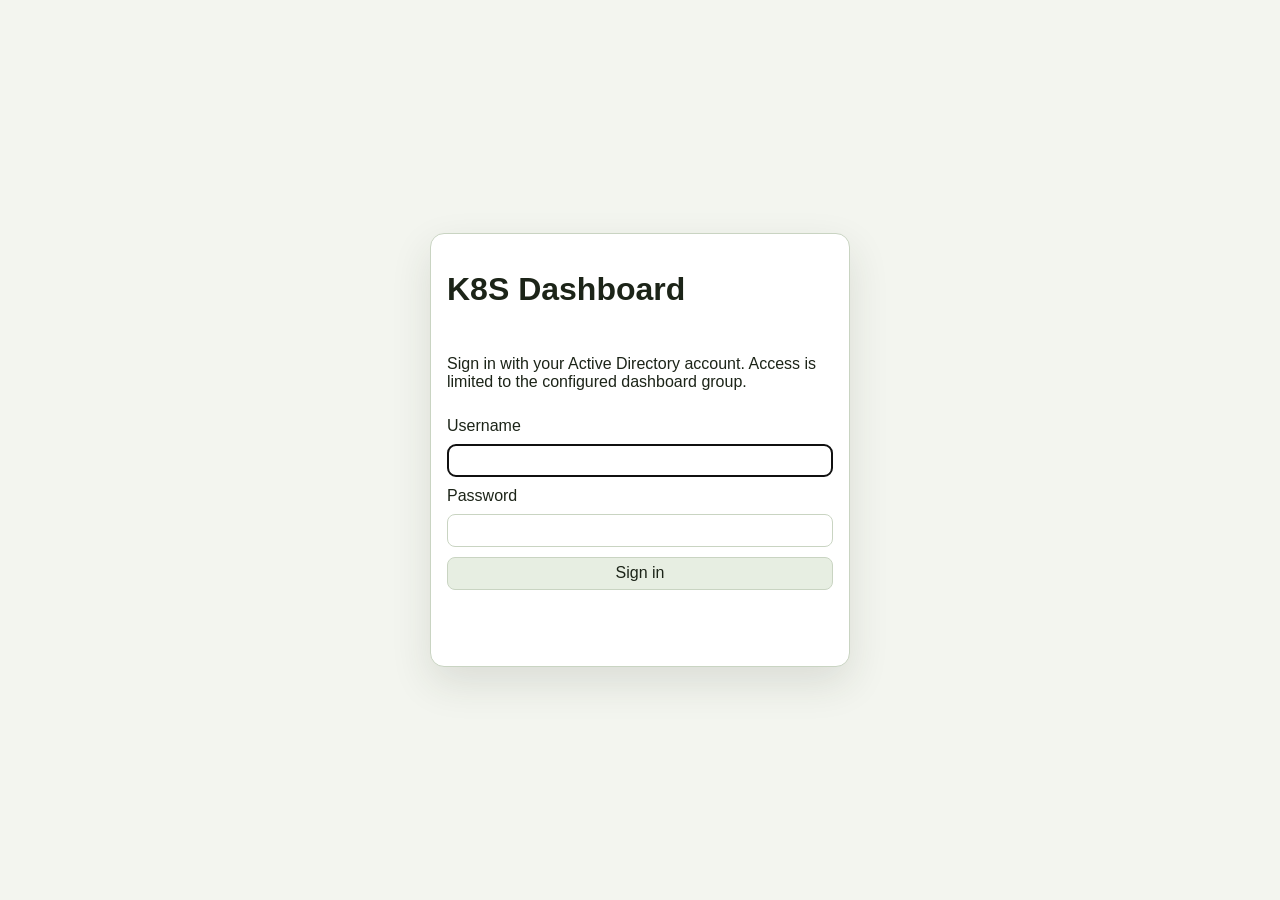
<file: src/main/resources/static/login.html>
<!DOCTYPE html>
<html lang="en">
<head>
  <meta charset="utf-8">
  <meta name="viewport" content="width=device-width, initial-scale=1">
  <meta name="robots" content="noindex">
  <title>K8S Dashboard - Sign in</title>
  <link rel="icon" href="favicon.svg" type="image/svg+xml">
  <script>
    (function () {
      var theme = "system";
      try {
        var saved = localStorage.getItem("k8s-dashboard-theme");
        if (saved === "dark" || saved === "light" || saved === "system") theme = saved;
      } catch (error) {
        theme = "system";
      }
      document.documentElement.setAttribute("data-theme", theme);
    })();
  </script>
  <link rel="stylesheet" href="app.css">
</head>
<body>
  <div class="gate">
    <form id="login-form" class="gate-card" method="post" action="/login">
      <h1>K8S Dashboard</h1>
      <p>Sign in with your Active Directory account. Access is limited to the configured dashboard group.</p>
      <label for="login-username">Username</label>
      <input id="login-username" name="username" type="text" autocomplete="username" required autofocus>
      <label for="login-password">Password</label>
      <input id="login-password" name="password" type="password" autocomplete="current-password" required>
      <button type="submit">Sign in</button>
      <p id="login-error" class="error"></p>
    </form>
  </div>
  <script src="login.js"></script>
</body>
</html>
</file>
<file: src/main/resources/static/app.css>
:root {
  color-scheme: light dark;
  --bg: #10140f;
  --bg: light-dark(#f3f5ef, #10140f);
  --panel: #1a2118;
  --panel: light-dark(#ffffff, #1a2118);
  --panel-2: #232b20;
  --panel-2: light-dark(#e7eee2, #232b20);
  --line: #33402d;
  --line: light-dark(#c9d4c2, #33402d);
  --text: #e7ecdf;
  --text: light-dark(#1c2418, #e7ecdf);
  --muted: #9aa892;
  --muted: light-dark(#5c6b58, #9aa892);
  --amber: #e0a045;
  --amber: light-dark(#9a6420, #e0a045);
  --sage: #9cbf7a;
  --sage: light-dark(#3d6b32, #9cbf7a);
  --coral: #e07a5f;
  --coral: light-dark(#b24a38, #e07a5f);
  --tide: #8eb8b3;
  --tide: light-dark(#2f6f6a, #8eb8b3);
  --warn: #e0b15a;
  --warn: light-dark(#8a5a10, #e0b15a);
  --field: #121710;
  --field: light-dark(#ffffff, #121710);
  --primary: #3d3422;
  --primary: light-dark(#f3e6cf, #3d3422);
  --danger-text: #ffd2c6;
  --danger-text: light-dark(#8a3b2a, #ffd2c6);
  --bar: rgba(16, 20, 15, 0.92);
  --bar: light-dark(rgba(255, 255, 255, 0.92), rgba(16, 20, 15, 0.92));
  --glow: rgba(224, 160, 69, 0.08);
  --glow: light-dark(rgba(176, 122, 40, 0.16), rgba(224, 160, 69, 0.08));
  --row: rgba(224, 160, 69, 0.08);
  --row: light-dark(rgba(176, 122, 40, 0.14), rgba(224, 160, 69, 0.08));
  --group: #141a12;
  --group: light-dark(#e7eee4, #141a12);
  --chip: #243024;
  --chip: light-dark(#e5f0df, #243024);
  --chip-warn: #3a321c;
  --chip-warn: light-dark(#f8efd4, #3a321c);
  --chip-bad: #3a2420;
  --chip-bad: light-dark(#f8e4de, #3a2420);
  --code: #10150f;
  --code: light-dark(#eef2ea, #10150f);
  --scrim: rgba(8, 10, 7, 0.72);
  --scrim: light-dark(rgba(40, 48, 36, 0.45), rgba(8, 10, 7, 0.72));
  --shadow-ink: rgba(0, 0, 0, 0.28);
  --shadow-ink: light-dark(rgba(40, 48, 36, 0.12), rgba(0, 0, 0, 0.28));
  --shadow: 0 16px 40px var(--shadow-ink);
  font-family: "Avenir Next", "Segoe UI", sans-serif;
}

html[data-theme="dark"] { color-scheme: dark; }
html[data-theme="light"] { color-scheme: light; }
html[data-theme="system"] { color-scheme: light dark; }

* { box-sizing: border-box; }

html, body {
  height: 100%;
  overflow: hidden;
}

body {
  margin: 0;
  background:
    radial-gradient(1200px 400px at 10% -10%, var(--glow), transparent 50%),
    var(--bg);
  color: var(--text);
}

button, input, select, textarea {
  font: inherit;
  color: inherit;
}

button {
  background: var(--panel-2);
  border: 1px solid var(--line);
  border-radius: 8px;
  padding: 0.4rem 0.7rem;
  cursor: pointer;
}

button:hover, button.active { border-color: var(--amber); }

button.primary { background: var(--primary); border-color: var(--amber); }

button.danger { border-color: var(--coral); color: var(--danger-text); }

input, select, textarea {
  background: var(--field);
  border: 1px solid var(--line);
  border-radius: 8px;
  padding: 0.4rem 0.55rem;
}

textarea { width: 100%; min-height: 180px; resize: vertical; }

.app {
  display: grid;
  grid-template-rows: auto auto minmax(0, 1fr);
  height: 100vh;
  height: 100dvh;
  max-height: 100vh;
  max-height: 100dvh;
  min-width: 0;
  overflow: hidden;
}

.top, .refine {
  display: flex;
  flex-wrap: wrap;
  gap: 0.8rem;
  align-items: end;
  padding: 0.75rem 1rem;
  border-bottom: 1px solid var(--line);
  background: var(--bar);
  min-width: 0;
}

.top > *, .refine > * { min-width: 0; max-width: 100%; }

.brand { display: flex; gap: 0.6rem; align-items: center; margin-right: auto; }
.brand strong { display: block; }
.brand span, .muted, .refine span, label span { color: var(--muted); font-size: 0.82rem; }

.cluster-pick, .search, .refine label, .theme-pick, .refresh-pick { display: grid; gap: 0.2rem; font-size: 0.78rem; color: var(--muted); }
.cluster-pick select, .theme-pick select, .refresh-pick select { max-width: min(18rem, 100%); }
.search input { width: min(360px, 36vw); }
.live { display: flex; gap: 0.35rem; align-items: center; padding-bottom: 0.45rem; }
.live:has(input:disabled) { opacity: 0.55; }

.refine { align-items: center; }
.refine label { grid-auto-flow: column; align-items: center; }
.refine label.hidden { display: none; }
#counts { margin-left: auto; }
.notice { color: var(--coral); }

.stage {
  --terminal-height: 50%;
  position: relative;
  display: grid;
  grid-template-rows: minmax(0, 1fr) var(--terminal-height);
  min-height: 0;
  min-width: 0;
  max-width: 100%;
}

.stage.terminal-collapsed {
  grid-template-rows: minmax(0, 1fr) 2.75rem;
}

.body {
  position: relative;
  display: grid;
  /* The manifest panel floats over main as an overlay (see .detail below) instead of
     taking a grid column, so it always keeps a rail-width slot here: opening, closing,
     or resizing it never changes the width of the namespaces or main columns. */
  grid-template-columns: var(--namespaces-column, var(--namespaces-width, 18%)) minmax(0, 1fr) 2.75rem;
  grid-template-rows: minmax(0, 1fr);
  min-height: 0;
  min-width: 0;
  max-width: 100%;
  overflow: hidden;
}

.splitter {
  position: absolute;
  top: 0;
  bottom: 0;
  z-index: 2;
  width: 10px;
  cursor: col-resize;
  touch-action: none;
}
#split-namespaces { left: calc(var(--namespaces-width, 18%) - 5px); }
/* Sits on top of the floating manifest overlay so it stays draggable. */
#split-detail { right: calc(var(--detail-width, 28%) - 5px); z-index: 5; }
.splitter::before {
  content: "";
  position: absolute;
  top: 0;
  bottom: 0;
  left: 4px;
  width: 2px;
}
.splitter:hover::before,
.splitter:focus-visible::before,
.splitter.dragging::before { background: var(--amber); }
.splitter:focus-visible { outline: none; }
body.resizing, body.resizing * { cursor: col-resize; user-select: none; }
body.resizing-row, body.resizing-row * { cursor: row-resize; user-select: none; }

#split-terminal {
  top: auto;
  bottom: calc(var(--terminal-height, 50%) - 5px);
  left: 0;
  right: 0;
  width: auto;
  height: 10px;
  cursor: row-resize;
}
#split-terminal::before {
  top: 4px;
  bottom: auto;
  left: 0;
  right: 0;
  width: auto;
  height: 2px;
}
.stage.terminal-collapsed #split-terminal { display: none; }

.terminal {
  display: flex;
  flex-direction: column;
  min-height: 0;
  border-top: 1px solid var(--line);
  background: var(--code);
}

.terminal-bar {
  display: flex;
  align-items: center;
  gap: 0.6rem;
  flex: none;
  padding: 0.35rem 0.55rem;
  background: var(--panel);
  border-bottom: 1px solid var(--line);
}

.stage.terminal-collapsed .terminal-bar { border-bottom: 0; height: 100%; }

#terminal-collapse {
  display: inline-flex;
  align-items: center;
  gap: 0.35rem;
  padding: 0.2rem 0.45rem;
  background: transparent;
}

.stage.terminal-collapsed #terminal-collapse svg { transform: rotate(180deg); }

.terminal-context {
  margin-left: auto;
  color: var(--muted);
  font-size: 0.78rem;
}

.stage.terminal-collapsed #terminal-copy { display: none; }

#terminal-body {
  display: flex;
  flex-direction: column;
  min-height: 0;
  flex: 1;
}

.stage.terminal-collapsed #terminal-body { display: none; }

#terminal-output {
  flex: 1;
  overflow: auto;
  min-height: 0;
  padding: 0.65rem 0.8rem 0.4rem;
  font-family: "IBM Plex Mono", "SFMono-Regular", ui-monospace, monospace;
  font-size: 0.78rem;
  line-height: 1.45;
}

.term-intro { margin: 0 0 0.7rem; color: var(--muted); }
.term-entry { margin: 0 0 0.85rem; }
.term-cmd { color: var(--amber); white-space: pre-wrap; word-break: break-word; }
.term-out, .term-err {
  margin: 0.25rem 0 0;
  white-space: pre-wrap;
  word-break: break-word;
}
.term-err { color: var(--coral); }
.term-meta { color: var(--muted); margin: 0.2rem 0 0; }

.term-compose { position: relative; flex: none; }
.term-form {
  display: flex;
  flex-wrap: wrap;
  gap: 0.4rem;
  align-items: center;
  padding: 0 0.8rem;
}
.term-form .prompt {
  color: var(--sage);
  font-family: "IBM Plex Mono", "SFMono-Regular", ui-monospace, monospace;
}
.term-input-wrap { position: relative; flex: 1; min-width: 0; }
.term-input-wrap input {
  width: 100%;
  background: transparent;
  position: relative;
  z-index: 1;
  font-family: "IBM Plex Mono", "SFMono-Regular", ui-monospace, monospace;
}
.term-ghost {
  position: absolute;
  inset: 0;
  z-index: 0;
  display: flex;
  align-items: center;
  border: 1px solid transparent;
  padding: 0.4rem 0.55rem;
  overflow: hidden;
  white-space: pre;
  pointer-events: none;
  color: var(--muted);
  font-family: "IBM Plex Mono", "SFMono-Regular", ui-monospace, monospace;
  font-size: 1rem;
}
.term-ghost .typed { visibility: hidden; }

.term-hint, .term-usage {
  margin: 0.35rem 0.8rem 0;
  color: var(--muted);
  font-size: 0.78rem;
  min-height: 1.05em;
}
.term-usage {
  margin-top: 0.1rem;
  margin-bottom: 0.55rem;
  font-family: "IBM Plex Mono", "SFMono-Regular", ui-monospace, monospace;
  font-size: 0.75rem;
}

.term-suggest {
  position: absolute;
  left: 0.8rem;
  right: 0.8rem;
  bottom: 100%;
  z-index: 4;
  max-height: 11rem;
  overflow: auto;
  margin: 0 0 0.3rem;
  padding: 0.25rem;
  list-style: none;
  background: var(--panel);
  border: 1px solid var(--line);
  border-radius: 8px;
  box-shadow: var(--shadow);
}
.term-suggest li {
  display: flex;
  justify-content: space-between;
  gap: 1rem;
  width: 100%;
  padding: 0.28rem 0.45rem;
  border-radius: 6px;
  cursor: pointer;
  font-family: "IBM Plex Mono", "SFMono-Regular", ui-monospace, monospace;
  font-size: 0.78rem;
}
.term-suggest li.active { background: var(--row); }
.term-suggest li span:last-child {
  color: var(--muted);
  font-family: "Avenir Next", "Segoe UI", sans-serif;
  text-align: right;
}
#terminal-stop[hidden] { display: none; }

/* Reusable Inline + List prediction, used on any text input that picks a
   value from a known set (namespaces, deployments, pods, containers). */
.predict-wrap {
  position: relative;
  display: inline-flex;
  min-width: 0;
  background: var(--field);
  border: 1px solid var(--line);
  border-radius: 8px;
}
.predict-wrap input {
  position: relative;
  z-index: 1;
  background: transparent;
  border-color: transparent;
}
.predict-ghost {
  position: absolute;
  inset: 0;
  z-index: 0;
  display: flex;
  align-items: center;
  padding: 0.4rem 0.55rem;
  overflow: hidden;
  white-space: pre;
  pointer-events: none;
  color: var(--muted);
}
.predict-ghost .typed { visibility: hidden; }
.predict-list {
  position: absolute;
  left: 0;
  right: 0;
  top: 100%;
  z-index: 5;
  max-height: 11rem;
  overflow: auto;
  margin: 0.25rem 0 0;
  padding: 0.25rem;
  list-style: none;
  background: var(--panel);
  border: 1px solid var(--line);
  border-radius: 8px;
  box-shadow: var(--shadow);
}
.predict-list li {
  padding: 0.28rem 0.45rem;
  border-radius: 6px;
  cursor: pointer;
  font-size: 0.85rem;
}
.predict-list li.active { background: var(--row); }

.namespaces, .detail {
  display: flex;
  flex-direction: column;
  border-right: 1px solid var(--line);
  overflow: hidden;
  min-height: 0;
  min-width: 0;
  max-width: 100%;
  padding: 0.45rem 0.8rem 0.8rem;
  background: var(--panel);
}

.detail { border-right: 0; border-left: 1px solid var(--line); }

@media (min-width: 981px) {
  /* Open manifest panel floats over main instead of occupying a grid column, so
     expanding/collapsing or resizing it never resizes the pods tab (or any other tab). */
  .body:not(.detail-collapsed) .detail {
    position: absolute;
    top: 0;
    right: 0;
    bottom: 0;
    width: var(--detail-width, 28%);
    z-index: 4;
    box-shadow: var(--shadow);
  }
}

.rail-tools { display: flex; flex: none; }
.namespaces .rail-tools { justify-content: flex-start; }
.detail .rail-tools { justify-content: flex-end; }
#namespace-collapse,
#detail-collapse {
  position: relative;
  display: inline-flex;
  align-items: center;
  gap: 0.35rem;
  padding: 0.2rem 0.4rem;
}
.rail-label {
  position: absolute;
  width: 1px;
  height: 1px;
  padding: 0;
  margin: -1px;
  overflow: hidden;
  clip: rect(0 0 0 0);
  white-space: nowrap;
  border: 0;
}
#namespace-body,
#detail-body { overflow: auto; min-height: 0; flex: 1 1 auto; }
.body.namespaces-collapsed #namespace-body,
.body.detail-collapsed #detail-body { display: none; }

@media (min-width: 981px) {
  .body.namespaces-collapsed { --namespaces-column: 2.75rem; }
  .body.namespaces-collapsed #split-namespaces,
  .body.detail-collapsed #split-detail { display: none; }
  .body.namespaces-collapsed .namespaces,
  .body.detail-collapsed .detail { padding: 0.35rem 0.1rem; }
  .body.namespaces-collapsed .namespaces .rail-tools,
  .body.detail-collapsed .detail .rail-tools { flex: 1; }
  .body.namespaces-collapsed #namespace-collapse,
  .body.detail-collapsed #detail-collapse {
    flex-direction: column;
    justify-content: flex-start;
    width: 100%;
    height: 100%;
    padding-top: 0.55rem;
    background: transparent;
    border-color: transparent;
  }
  .body.namespaces-collapsed .namespaces .rail-label,
  .body.detail-collapsed .detail .rail-label {
    position: static;
    width: auto;
    height: auto;
    margin: 0;
    overflow: visible;
    clip: auto;
    writing-mode: vertical-rl;
    transform: rotate(180deg);
    font-size: 0.75rem;
    letter-spacing: 0.04em;
  }
  .body.namespaces-collapsed #namespace-collapse svg,
  .body.detail-collapsed #detail-collapse svg { transform: rotate(180deg); }
}

.aside-head, .detail-head { display: flex; justify-content: space-between; align-items: center; gap: 0.5rem; }
h2, h3 { font-size: 0.95rem; margin: 0 0 0.6rem; font-weight: 600; }

.ns {
  display: flex;
  gap: 0.4rem;
  align-items: center;
  padding: 0.28rem 0;
  min-width: 0;
  overflow-wrap: anywhere;
}
.ns-name {
  user-select: text;
  cursor: text;
  min-width: 0;
  overflow-wrap: anywhere;
}
.namespaces .copy-icon { display: none; }

.copy-icon,
.icon-button {
  display: inline-flex;
  align-items: center;
  justify-content: center;
  flex: none;
  min-width: 1.75rem;
  height: 1.75rem;
  padding: 0.15rem 0.4rem;
  background: transparent;
  color: var(--muted);
  line-height: 1;
  white-space: nowrap;
}
.copy-icon:hover, .icon-button:hover,
.copy-icon:focus-visible, .icon-button:focus-visible { color: var(--amber); }
.copy-icon[data-copied="true"] {
  width: auto;
  min-width: 4.6rem;
  color: var(--sage);
  font-size: 0.75rem;
  font-weight: 600;
}
.copy-icon:disabled, .icon-button:disabled { opacity: 0.45; cursor: default; }
.copy-icon svg, .icon-button svg { display: block; }
.copy-line { display: inline-flex; align-items: center; gap: 0.35rem; }

@keyframes spin { to { transform: rotate(360deg); } }
.refresh-btn.spinning svg { animation: spin 0.8s linear infinite; }
.refresh-status {
  display: inline-flex;
  align-items: center;
  gap: 0.3rem;
  color: var(--muted);
  font-size: 0.8rem;
}
.refresh-status:empty { display: none; }
.refresh-status svg { animation: spin 0.8s linear infinite; }

@media (prefers-reduced-motion: reduce) {
  .refresh-btn.spinning svg, .refresh-status svg { animation: none; }
}

.tab-tools {
  display: flex;
  justify-content: flex-end;
  gap: 0.3rem;
  position: sticky;
  top: 0;
  z-index: 2;
  margin-bottom: 0.35rem;
  background: var(--bg);
}
#view:has(#log-output) .tab-tools,
#view:has(.table-wrap) .tab-tools,
#view:has(.stack) .tab-tools,
#view:has(.split) .tab-tools { flex: 0 0 auto; }

.panel-head {
  display: flex;
  align-items: center;
  justify-content: space-between;
  gap: 0.5rem;
  margin-bottom: 0.6rem;
}
.panel-head h2,
.panel-head h3,
.detail-head h2 { margin: 0; }
.detail-head { margin-bottom: 0.6rem; }
.detail-tools { display: inline-flex; align-items: center; gap: 0.4rem; flex: none; }

main { display: grid; grid-template-rows: auto minmax(0, 1fr); min-width: 0; min-height: 0; overflow: hidden; }

.tabs {
  display: flex;
  gap: 0.3rem;
  padding: 0.55rem 0.8rem 0;
  overflow-x: auto;
}

.tabs button { border-bottom: 0; border-radius: 8px 8px 0 0; background: transparent; }
.tabs button.active { background: var(--panel); border-color: var(--line); color: var(--amber); }

/* The Management tab's own sub-navigation, same look as the main tabs but
   sitting inside #view's padding instead of flush against the header. */
.sub-tabs { padding: 0; margin: 0 0 0.7rem; border-bottom: 1px solid var(--line); flex: 0 0 auto; }

#view { overflow: auto; min-height: 0; min-width: 0; padding: 0.8rem; }
#view:has(#log-output),
#view:has(.table-wrap),
#view:has(.stack),
#view:has(.split) {
  display: flex;
  flex-direction: column;
  overflow: hidden;
}
#log-output {
  flex: 1 1 auto;
  min-height: 0;
  margin-top: 0.6rem;
  overflow: auto;
}
/* The resource grid scrolls on its own so the toolbar above it and the
   table header row within it can both stay pinned in place. */
.table-wrap {
  flex: 1 1 auto;
  min-height: 0;
  overflow: auto;
}
/* Management's panels scroll on their own so the refresh button above them
   stays pinned instead of having panel content slide underneath it. */
.stack {
  flex: 1 1 auto;
  min-height: 0;
  overflow: auto;
}
#view:has(#log-output) .inline label {
  display: inline-flex;
  flex: 0 0 auto;
  align-items: center;
  gap: 0.35rem;
  white-space: nowrap;
}
#log-tail { width: auto; min-width: 4.5rem; }

/* table-layout: auto (the default) sizes every column to its widest cell; width: auto plus
   min-width: 100% lets the table size to its content while still filling the panel when the
   content is narrower than it. Columns stay nowrap by default so short values (status, CPU,
   memory, …) don't get stretched - only columns opted into .wrap (long free text) break. */
table { width: auto; min-width: 100%; border-collapse: collapse; font-size: 0.92rem; table-layout: auto; }
th, td { text-align: left; padding: 0.45rem 0.4rem; border-bottom: 1px solid var(--line); vertical-align: top; white-space: nowrap; }
td.wrap { white-space: normal; overflow-wrap: anywhere; word-break: break-word; }
th { color: var(--muted); font-weight: 600; font-size: 0.75rem; letter-spacing: 0.03em; }
/* Column headers stay put while the table body scrolls beneath them. */
thead th {
  position: sticky;
  top: 0;
  z-index: 1;
  background: var(--bg);
}
.panel thead th { background: var(--panel); }
tr.clickable { cursor: pointer; }
tr.clickable:hover, tr.selected { background: var(--row); }
tr.group td { background: var(--group); color: var(--tide); font-weight: 600; }
tr.group .group-arrow { display: inline-block; width: 1em; margin-right: 0.4em; font-size: 0.7em; }
tr.group:hover td { background: var(--row); }

/* Once a column has been dragged or double-click-fit, the grid switches to a
   fixed layout driven by its <colgroup> so widths - including shrinking
   below a column's natural content width - are actually honored. */
#grid-table.fixed-cols { table-layout: fixed; }
#grid-table.fixed-cols th, #grid-table.fixed-cols td { overflow: hidden; text-overflow: ellipsis; }
#grid-table.fixed-cols td.wrap { overflow: visible; text-overflow: clip; }

thead th.sortable {
  cursor: pointer;
  user-select: none;
  padding-right: 1.1rem;
}
thead th.sortable:hover { color: var(--tide); }
thead th.sortable .th-label {
  display: inline-block;
  max-width: 100%;
  overflow: hidden;
  text-overflow: ellipsis;
  vertical-align: bottom;
}
.sort-arrow { margin-left: 0.25rem; color: var(--amber); font-size: 0.7em; }

.pagination {
  display: flex;
  align-items: center;
  justify-content: space-between;
  gap: 0.5rem;
  padding: 0.6rem 0.1rem 0.1rem;
  font-size: 0.85rem;
}
.pagination button { padding: 0.2rem 0.6rem; }
.pagination button:disabled { opacity: 0.45; cursor: default; }

/* A thin drag handle on the right edge of each header cell. It sits on top
   of the sticky header (position: sticky already makes th a positioning
   context) so it stays reachable even once the body scrolls underneath. */
.col-resizer {
  position: absolute;
  top: 0;
  right: 0;
  bottom: 0;
  width: 10px;
  cursor: col-resize;
  touch-action: none;
}
.col-resizer::after {
  content: "";
  position: absolute;
  top: 20%;
  bottom: 20%;
  right: 3px;
  width: 2px;
  background: var(--line);
}
.col-resizer:hover::after { background: var(--amber); }
body.col-resizing { cursor: col-resize; user-select: none; }
body.col-resizing .col-resizer::after { background: var(--amber); }

.chip {
  display: inline-block;
  border-radius: 999px;
  padding: 0.05rem 0.45rem;
  background: var(--chip);
  color: var(--sage);
}
.chip.warn { background: var(--chip-warn); color: var(--warn); }
.chip.bad { background: var(--chip-bad); color: var(--coral); }

.cards { display: grid; grid-template-columns: repeat(auto-fit, minmax(140px, 1fr)); gap: 0.6rem; }
#view:has(.split) .cards { flex: 0 0 auto; }
.card { background: var(--panel); border: 1px solid var(--line); border-radius: 12px; padding: 0.75rem; cursor: default; }
.card strong { display: block; font-size: 1.4rem; }
.card span { color: var(--muted); font-size: 0.8rem; }
.card small { display: block; color: var(--muted); font-size: 0.7rem; }

/* The overview cards and the refresh button above them stay locked in
   place; only this area (and the panels within it) scrolls. */
.split {
  display: grid;
  grid-template-columns: 1fr;
  gap: 0.8rem;
  margin-top: 0.8rem;
  flex: 1 1 auto;
  min-height: 0;
  overflow: auto;
}
.panel { background: var(--panel); border: 1px solid var(--line); border-radius: 12px; padding: 0.75rem; min-width: 0; max-width: 100%; }
/* The Attention and Pod metrics panels scroll on their own, with their
   column headers pinned to the top of the panel instead of the page. */
.split .panel {
  display: flex;
  flex-direction: column;
  max-height: 24rem;
}
.split .panel h2 { flex: 0 0 auto; margin: 0 0 0.6rem; }
.split .panel > div { flex: 1 1 auto; min-height: 0; overflow-y: auto; overflow-x: hidden; overscroll-behavior: contain; }
/* The table itself (not the pagination row below it) owns the horizontal
   scrollbar, so it shows directly under the rows instead of below Prev/Next. */
.panel-table-scroll { overflow-x: auto; max-width: 100%; }
.card, .stack, .assist, .manage { min-width: 0; max-width: 100%; }
.assist label, .manage label { display: grid; gap: 0.25rem; margin: 0.55rem 0; }
.assist label.hidden, .manage label.hidden { display: none; }
.assist label.inline, .manage label.inline { display: flex; align-items: center; }
.assist input:not([type="checkbox"]), .assist select { width: min(420px, 100%); }
.assist .secret, .manage .secret { position: relative; width: min(420px, 100%); }
.assist .secret input[type], .manage .secret input[type] { width: 100%; padding-right: 2.3rem; }
.assist .secret button, .manage .secret button {
  position: absolute;
  top: 0;
  right: 0;
  bottom: 0;
  width: 2.2rem;
  display: grid;
  place-items: center;
  background: transparent;
  border: 0;
  color: var(--muted);
  padding: 0;
}
.assist .secret button:hover, .manage .secret button:hover,
.assist .secret button:focus-visible, .manage .secret button:focus-visible { color: var(--amber); border-color: transparent; }
.assist .secret svg, .manage .secret svg { display: block; }
.assist .secret .eye-off, .manage .secret .eye-off { display: none; }
.assist .secret button[aria-pressed="true"] .eye-on, .manage .secret button[aria-pressed="true"] .eye-on { display: none; }
.assist .secret button[aria-pressed="true"] .eye-off, .manage .secret button[aria-pressed="true"] .eye-off { display: block; }

pre, .yaml, textarea.answer {
  white-space: pre-wrap;
  overflow-wrap: anywhere;
  word-break: break-word;
  max-width: 100%;
  font-family: "IBM Plex Mono", "SFMono-Regular", ui-monospace, monospace;
  font-size: 0.78rem;
  line-height: 1.45;
  background: var(--code);
  border-radius: 8px;
  padding: 0.7rem;
  margin: 0;
}

textarea.answer {
  display: block;
  width: 100%;
  min-height: 9rem;
  margin-top: 0.7rem;
  resize: vertical;
}

.actions { display: flex; flex-wrap: wrap; gap: 0.4rem; margin: 0.6rem 0; }
.inline { display: flex; flex-wrap: wrap; gap: 0.4rem; align-items: center; min-width: 0; max-width: 100%; }
.inline input, .inline select { max-width: 100%; width: auto; }
.inline input:not([type="checkbox"]), .inline select { min-width: min(8rem, 100%); }
.inline .predict-wrap { max-width: 100%; min-width: min(8rem, 100%); }

.gate.hidden, .hidden { display: none; }
.gate-card {
  width: min(720px, 100%);
  max-height: calc(100dvh - 2rem);
  overflow: auto;
  background: var(--panel);
  border: 1px solid var(--line);
  border-radius: 14px;
  padding: 1rem;
  box-shadow: var(--shadow);
}
.gate { position: fixed; inset: 0; display: grid; place-items: center; background: var(--bg); z-index: 5; }
.gate-card { display: grid; gap: 0.6rem; width: min(420px, 100%); }
.error { color: var(--coral); min-height: 1.2rem; }

.stack { display: grid; gap: 0.8rem; }
.manage input:not([type="file"]),
.manage select { width: min(280px, 100%); }
.cluster-row, .forward-row { display: flex; flex-wrap: wrap; justify-content: space-between; gap: 0.6rem; align-items: center; padding: 0.45rem 0; border-bottom: 1px solid var(--line); min-width: 0; }
.cluster-row > *, .forward-row > * { min-width: 0; max-width: 100%; }
.cluster-file { display: grid; gap: 0.25rem; margin: 0.45rem 0; color: var(--muted); font-size: 0.82rem; }
.cluster-file input { width: 100%; }


@media (max-width: 980px) {
  .top, .refine {
    flex-wrap: nowrap;
    align-items: center;
    overflow-x: auto;
    padding: 0.45rem 0.7rem;
  }
  .brand { flex: none; }
  .search input { width: 11rem; }
  .stage {
    display: grid;
    grid-template-rows: minmax(0, 1fr) minmax(6.5rem, 32%);
  }
  .stage.terminal-collapsed { grid-template-rows: minmax(0, 1fr) auto; }
  .stage .body {
    display: flex;
    flex-direction: column;
    min-height: 0;
    overflow: hidden;
  }
  .namespaces, .detail {
    position: relative;
    flex: 1 1 0;
    min-height: 2.5rem;
    max-height: 32%;
    padding: 0.35rem 0.6rem;
  }
  .namespaces .rail-tools, .detail .rail-tools {
    position: absolute;
    top: 0.2rem;
    z-index: 1;
  }
  .namespaces .rail-tools { left: 0.25rem; }
  .detail .rail-tools { right: 0.25rem; }
  #namespace-body .aside-head { padding-left: 1.8rem; }
  #detail-body .detail-head { padding-right: 1.8rem; }
  main { flex: 3 1 0; min-height: 0; }
  .body.namespaces-collapsed .namespaces,
  .body.detail-collapsed .detail {
    flex: 0 0 auto;
    min-height: 0;
    max-height: none;
  }
  .body.namespaces-collapsed .namespaces .rail-tools,
  .body.detail-collapsed .detail .rail-tools { position: static; }
  .stage:not(.terminal-collapsed) .terminal {
    height: auto;
    min-height: 0;
    overflow: hidden;
  }
  .stage.terminal-collapsed .terminal { min-height: 0; height: auto; }
  .splitter { display: none; }
  .namespaces { border-right: 0; border-bottom: 1px solid var(--line); }
  .detail { border-left: 0; border-top: 1px solid var(--line); }
  .body.namespaces-collapsed .namespaces .rail-label,
  .body.detail-collapsed .detail .rail-label {
    position: static;
    width: auto;
    height: auto;
    margin: 0;
    overflow: visible;
    clip: auto;
  }
  .body.namespaces-collapsed #namespace-collapse svg,
  .body.detail-collapsed #detail-collapse svg { transform: rotate(180deg); }
  .search input { width: 100%; }
}
</file>
